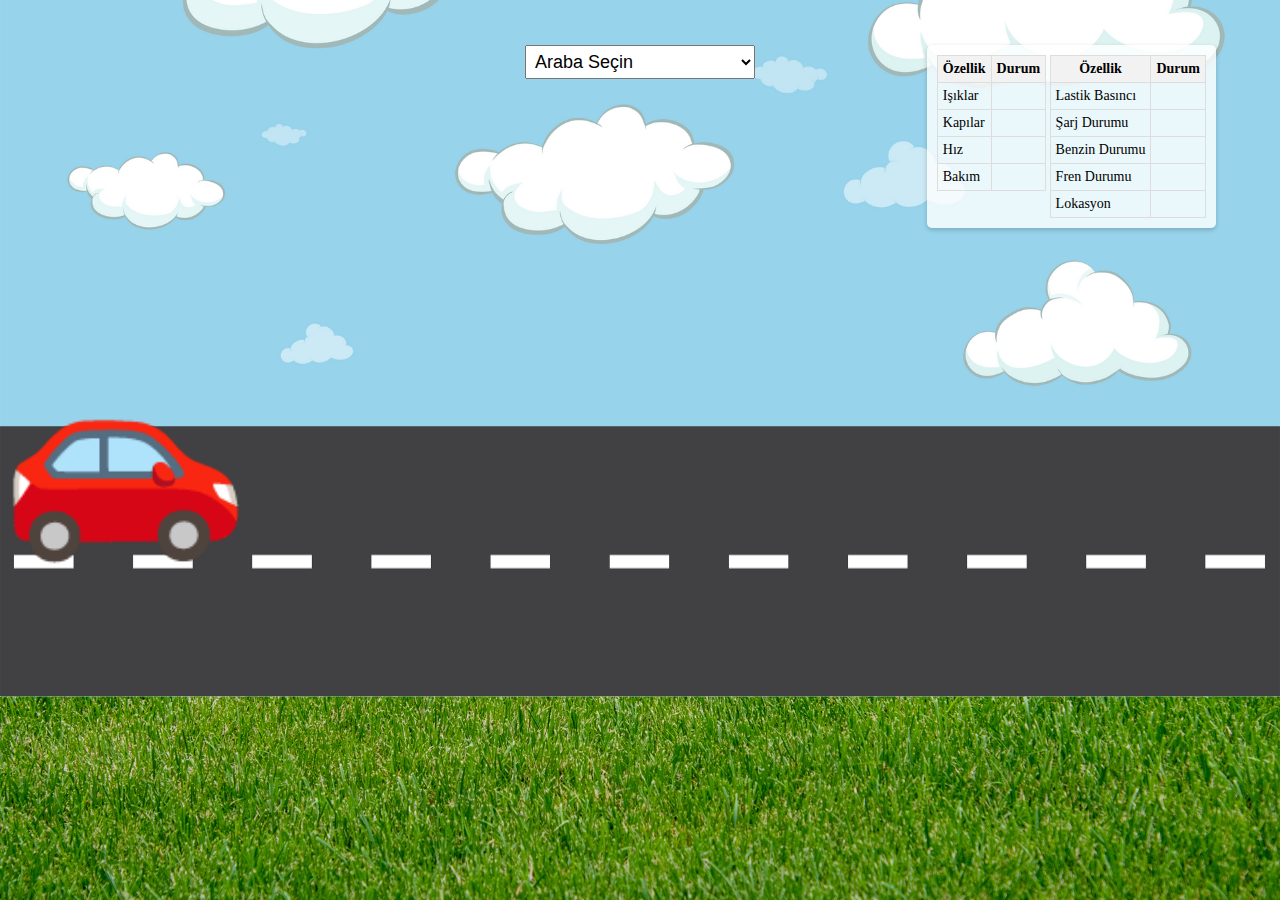
<file: index.html>
<!DOCTYPE html>
<html lang="en">

<head>
    <meta charset="UTF-8">
    <meta name="viewport" content="width=device-width, initial-scale=1.0">
    <title>Araba Galerisi</title>
    <link rel="stylesheet" href="styles.css">
</head>

<body>
    <select id="car-selection">
        <option value="" disabled selected>Araba Seçin</option>
        <option value="electric">Tesla Model S (Elektrikli)</option>
        <option value="gasoline">Toyota Corolla (Benzinli)</option>
    </select>
    <div id="car-container">
        <div id="car">🚗</div>
        <div id="car-info"></div>
    </div>
    <div id="controls" style="display: none;">
        <button id="startButton">Başlat</button>
        <button id="parkButton">Park Et</button>
        <button id="chargeButton" style="display: none;">Şarj et</button>
        <button id="refuelButton" style="display: none;">Benzin Doldur</button>
        <button id="accelerateButton">Hızlan</button>
        <button id="brakeButton">Fren Yap</button>
        <button id="toggleLightsButton">Işıkları Aç/Kapat</button>
        <button id="toggleDoorsButton">Kapıları Kilitle/Aç</button>
        <button id="checkMaintenanceButton">Bakım Hatırlatıcısı</button>
    </div>
    <div id="info-container">
        <div id="battery-info"></div>
        <div id="fuel-info"></div>
        <div id="speed-info"></div>
        <div id="location-info"></div>
        <div id="maintenance-info"></div>
        <div id="light-status"></div>
        <div id="door-status"></div>
        <div id="tire-pressure-info"></div>
    </div>
    <div id="status-table">
        <div class="table-section">
            <table>
                <tr>
                    <th>Özellik</th>
                    <th>Durum</th>
                </tr>
                <tr>
                    <td>Işıklar</td>
                    <td id="table-light-status"></td>
                </tr>
                <tr>
                    <td>Kapılar</td>
                    <td id="table-door-status"></td>
                </tr>
                <tr>
                    <td>Hız</td>
                    <td id="table-speed-status"></td>
                </tr>
                <tr>
                    <td>Bakım</td>
                    <td id="table-maintenance-status"></td>
                </tr>
            </table>
        </div>
        <div class="table-section">
            <table>
                <tr>
                    <th>Özellik</th>
                    <th>Durum</th>
                </tr>
                <tr>
                    <td>Lastik Basıncı</td>
                    <td id="table-tire-pressure-status"></td>
                </tr>
                <tr>
                    <td>Şarj Durumu</td>
                    <td id="table-battery-status"></td>
                </tr>
                <tr>
                    <td>Benzin Durumu</td>
                    <td id="table-fuel-status"></td>
                </tr>
                <tr>
                    <td>Fren Durumu</td>
                    <td id="table-brake-status"></td>
                </tr>
                <tr>
                    <td>Lokasyon</td>
                    <td id="table-location-status"></td>
                </tr>
            </table>
        </div>
    </div>
    <audio id="engine-sound" src="audio/engine-sound.mp3"></audio>
    <audio id="alert-sound" src="audio/alert-sound.mp3"></audio>
    <script src="js/car.js"></script>
</body>

</html>
</file>
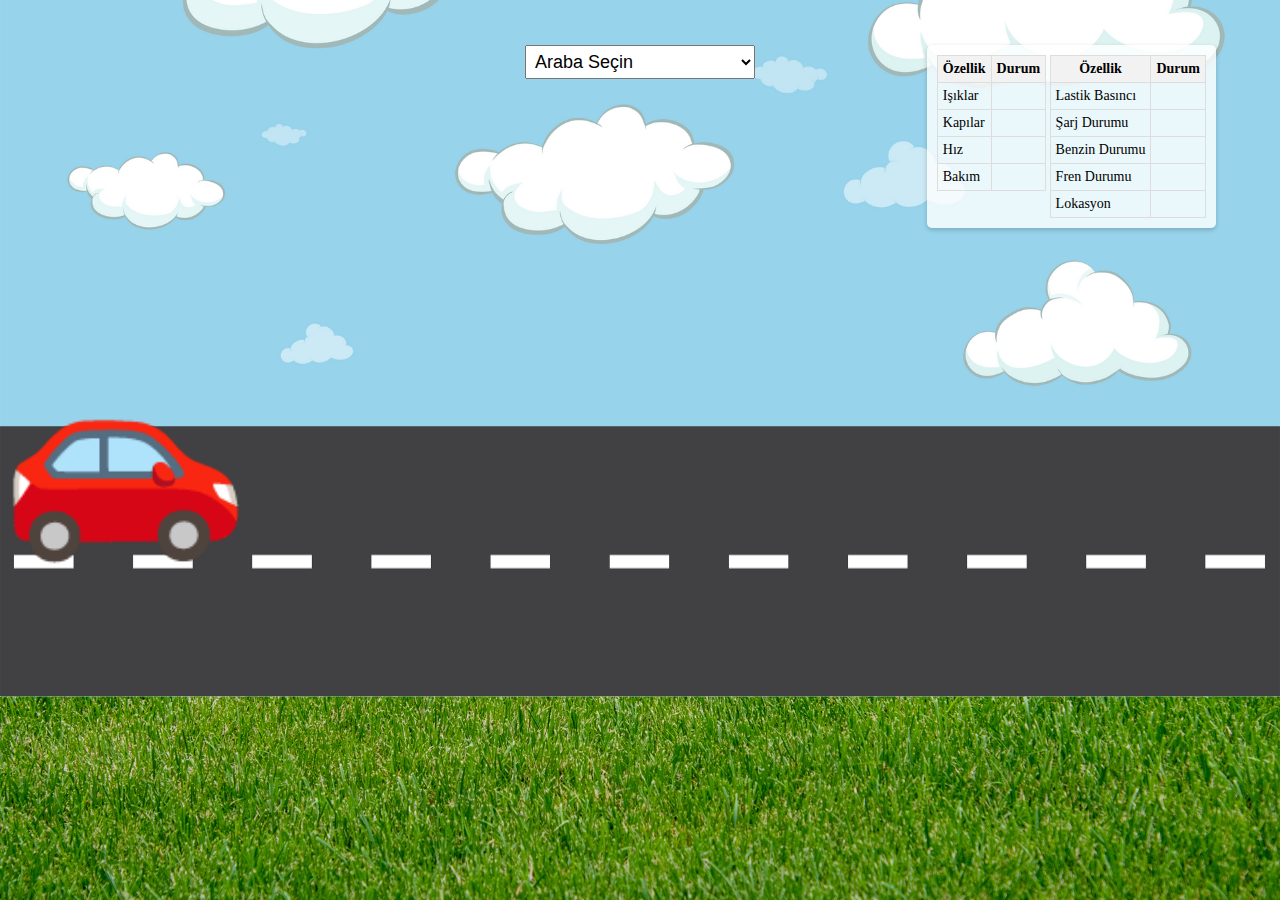
<file: car.html>
<!DOCTYPE html>
<html lang="en">

<head>
    <meta charset="UTF-8">
    <meta name="viewport" content="width=device-width, initial-scale=1.0">
    <title>Araba Galerisi</title>
    <link rel="stylesheet" href="styles.css">
</head>

<body>
    <select id="car-selection">
        <option value="" disabled selected>Araba Seçin</option>
        <option value="electric">Tesla Model S (Elektrikli)</option>
        <option value="gasoline">Toyota Corolla (Benzinli)</option>
    </select>
    <div id="car-container">
        <div id="car">🚗</div>
        <div id="car-info"></div>
    </div>
    <div id="controls" style="display: none;">
        <button id="startButton">Başlat</button>
        <button id="parkButton">Park Et</button>
        <button id="chargeButton" style="display: none;">Şarj et</button>
        <button id="refuelButton" style="display: none;">Benzin Doldur</button>
        <button id="accelerateButton">Hızlan</button>
        <button id="brakeButton">Fren Yap</button>
        <button id="toggleLightsButton">Işıkları Aç/Kapat</button>
        <button id="toggleDoorsButton">Kapıları Kilitle/Aç</button>
        <button id="checkMaintenanceButton">Bakım Hatırlatıcısı</button>
    </div>
    <div id="info-container">
        <div id="battery-info"></div>
        <div id="fuel-info"></div>
        <div id="speed-info"></div>
        <div id="location-info"></div>
        <div id="maintenance-info"></div>
        <div id="light-status"></div>
        <div id="door-status"></div>
        <div id="tire-pressure-info"></div>
    </div>
    <div id="status-table">
        <div class="table-section">
            <table>
                <tr>
                    <th>Özellik</th>
                    <th>Durum</th>
                </tr>
                <tr>
                    <td>Işıklar</td>
                    <td id="table-light-status"></td>
                </tr>
                <tr>
                    <td>Kapılar</td>
                    <td id="table-door-status"></td>
                </tr>
                <tr>
                    <td>Hız</td>
                    <td id="table-speed-status"></td>
                </tr>
                <tr>
                    <td>Bakım</td>
                    <td id="table-maintenance-status"></td>
                </tr>
            </table>
        </div>
        <div class="table-section">
            <table>
                <tr>
                    <th>Özellik</th>
                    <th>Durum</th>
                </tr>
                <tr>
                    <td>Lastik Basıncı</td>
                    <td id="table-tire-pressure-status"></td>
                </tr>
                <tr>
                    <td>Şarj Durumu</td>
                    <td id="table-battery-status"></td>
                </tr>
                <tr>
                    <td>Benzin Durumu</td>
                    <td id="table-fuel-status"></td>
                </tr>
                <tr>
                    <td>Fren Durumu</td>
                    <td id="table-brake-status"></td>
                </tr>
                <tr>
                    <td>Lokasyon</td>
                    <td id="table-location-status"></td>
                </tr>
            </table>
        </div>
    </div>
    <audio id="engine-sound" src="audio/engine-sound.mp3"></audio>
    <audio id="alert-sound" src="audio/alert-sound.mp3"></audio>
    <script src="car.js"></script>
</body>

</html>
</file>
<file: styles.css>
body {
  display: flex;
  flex-direction: column;
  justify-content: center;
  align-items: center;
  height: 100vh;
  margin: 0;
  background-image: url("cars.png");
  background-size: cover;
  background-position: center;
  background-repeat: no-repeat;
}

#car-container {
  position: absolute;
  top: 50%;
  left: 0;
  transform: translateY(-50%);
  display: flex;
  align-items: center;
  transition: left 1s;
}

#car {
  font-size: 200px;
  display: inline-block;
  transform: scaleX(-1);
  /* Araba sembolü yatay çevrildi */
}

#car-info {
  margin-left: 10px;
  font-size: 18px;
}

#controls {
  position: absolute;
  bottom: 10%;
  display: flex;
  flex-wrap: wrap;
  gap: 10px;
}

button {
  margin: 10px;
  padding: 10px 20px;
  font-size: 16px;
  cursor: pointer;
  background: rgba(55, 192, 62, 0.8);
  border: none;
  border-radius: 5px;
  box-shadow: 0 2px 5px rgba(0, 0, 0, 0.2);
}

#info-container {
  display: none;
  /* Bilgi container'ı gizlendi */
  gap: 20px;
  position: absolute;
  top: 10%;
}

#car-selection {
  position: absolute;
  top: 5%;
  font-size: 18px;
  padding: 5px;
}

#status-table {
  position: absolute;
  top: 5%;
  right: 5%;
  background: rgba(255, 255, 255, 0.8);
  border-radius: 5px;
  box-shadow: 0 2px 5px rgba(0, 0, 0, 0.2);
  padding: 10px;
  font-size: 14px;
}

#status-table table {
  border-collapse: collapse;
  width: 100%;
}

#status-table th,
#status-table td {
  border: 1px solid #ddd;
  padding: 5px;
}

#status-table th {
  background-color: #f2f2f2;
}

.table-section {
  display: inline-block;
  vertical-align: top;
}
</file>
